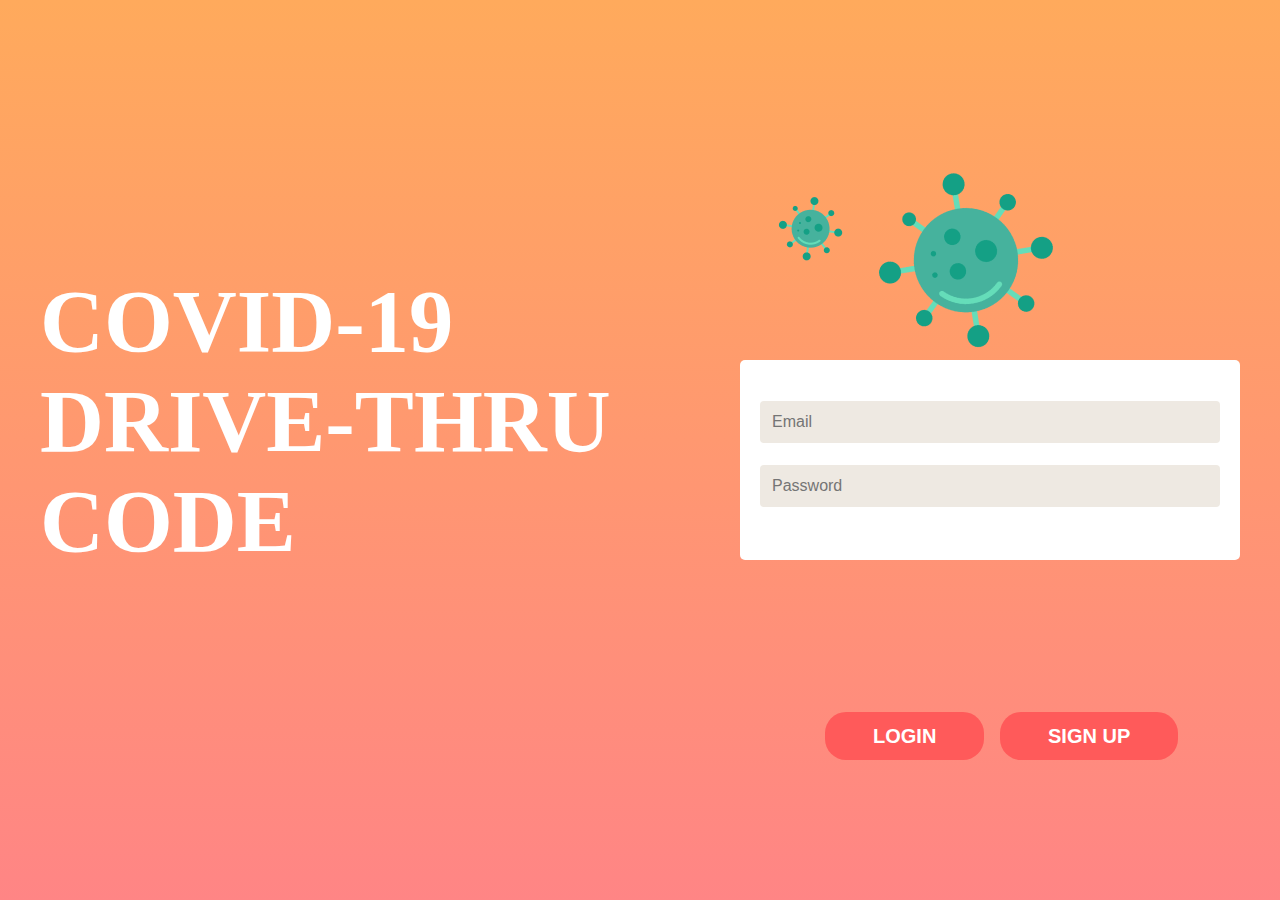
<file: index.html>
<!DOCTYPE html>
<html>

<head>
    <title>COVID-19 Drive Through</title>
    <link rel="stylesheet" href="home.css" id = "change"/>
    <!-- <link rel="stylesheet" href="login.css" />
    <link rel="stylesheet" href="signup.css" /> -->
</head>

<body>
    <div id = "section_1">
        <div class="header-container">
            <div class="wrapper">
                <header>
                    <div class="container">
                        <!-- <label>Generate QR Code</label> -->
        
                        <input type="text" id="user" name="email" placeholder="Email">
                        <input type="password" id="pass" name="pass" placeholder="Password">
        
                        <!-- <input type="submit" value="GENERATE & SEND TO E-MAIL" href='home.html'> -->
                    </div>
                    <div class="content">
                        <h1>COVID-19 DRIVE-THRU CODE</h1>
                        <a id="loginButton">
                            LOGIN
                        </a>
                        <!-- <a href="login.html" id="loginButton1">
                            WORKER LOGIN
                        </a> -->
                        <a id="signupButton">
                            SIGN UP
                        </a>
                        <!-- <a href="signup.html" id="signupButton1">
                            WORKER SIGN UP
                        </a> -->
                    </div>
                    <div class="virus-image">
                        <img src="viruses.png"> <!-- ADD STATIC IMAGE HERE -->
                    </div>
                </header>
            </div>
        </div>
    </div>
    <div id = "section_2">
        <div class="header-container">
            <div class="wrapper">
                <header>
                    <div class="content">
                        <h1 id = "greet">Hello.</h1>
                        <p>
                            Your unique identification QR Code is downloadable. Please visit your test centre when able to.
                        </p>
                        <a href="qrcode.png" download id="downloadImage">
                            Download QR Code
                        </a>
                    </div>
                    <div class="QRCodeImage">
                        <img src="qrcode.png" alt="">
                        <!-- where qr code img will be displayed -->
                    </div>
                    <div class="virus-image">
                        <img src="viruses.png" alt="">
                    </div>
                </header>
            </div>
        </div>
    </div>
    <div id = "section_3">
        <div class="header-container">
            <div class="wrapper">
                <header>
                    <div class="content">
                        <h1>COVID-19 DRIVE THRU CODE</h1>
                        <p>
                            Reduce wait times by presenting the following identification QR Code at COVID-19 drive-thru testing
                            centres.
                        </p>
        
                    </div>
                    <div class="container">
                        <label>Generate QR Code</label>
        
                        <input type="text" id="fnameText" name="fullname" placeholder="Full name">
                        <input type="text" id="emailText" name="email" placeholder="E-mail">
                        <input type="text" id="phoneText" name="phone" placeholder="Phone Number">
                        <input type="text" id="govIDText" name="govID" placeholder="Government Issued ID Number">
                        <input type="password" id="passw" name="govID" placeholder="Password">
                        <!-- <input type="text" id="" -->
        
                        <input type="submit" value="GENERATE & SEND TO E-MAIL" id = "backHome">
                    </div>
                    <div class="virus-image">
                        <img src="viruses.png" alt="">
                    </div>
                </header>
            </div>
        </div>
    </div>
    <script>
        let arr = [];
        let name = "";
        document.getElementById("section_1").hidden = false;
        document.getElementById("section_2").hidden = true;
        document.getElementById("section_3").hidden = true;
        document.getElementById("change").href = "home.css";
        document.getElementById("signupButton").addEventListener("click", () => {
            // <input type="text" id="fnameText" name="fullname" placeholder="Full name">
            // <input type="text" id="emailText" name="email" placeholder="E-mail">
            // <input type="text" id="phoneText" name="phone" placeholder="Phone Number">
            // <input type="text" id="govIDText" name="govID" placeholder="Government Issued ID Number">
            // <input type="password" id="govIDText" name="govID" placeholder="Password">
            document.getElementById("section_1").hidden = true;
            document.getElementById("section_2").hidden = true;
            document.getElementById("section_3").hidden = false;
            arr.push([document.getElementById("emailText").value, 
                document.getElementById("passw").value, 
                document.getElementById("fnameText").value]);
            console.log(arr);
            document.getElementById("change").href = "signup.css";
        });
        document.getElementById("loginButton").addEventListener("click", () => {
            // for (let i = 0; i < arr.length; ++i) {
            //     console.log(arr[i]);
            //     if (arr[i][0] == document.getElementById("email").value && arr[i][1] == document.getElementById("pass").value) {
            //         name = arr[i][2];
                    document.getElementById("section_1").hidden = true;
                    document.getElementById("section_2").hidden = false;
                    document.getElementById("section_3").hidden = true;
                    document.getElementById("change").href = "login.css";
                    document.getElementById("greet").innerHTML = "Hello, " + name;
            //     }
            // }
        });
        document.getElementById("backHome").addEventListener("click", () => {
            document.getElementById("section_1").hidden = false;
            document.getElementById("section_2").hidden = true;
            document.getElementById("section_3").hidden = true;
            document.getElementById("change").href = "home.css";
        });
    </script>
</body>

</html>
</file>
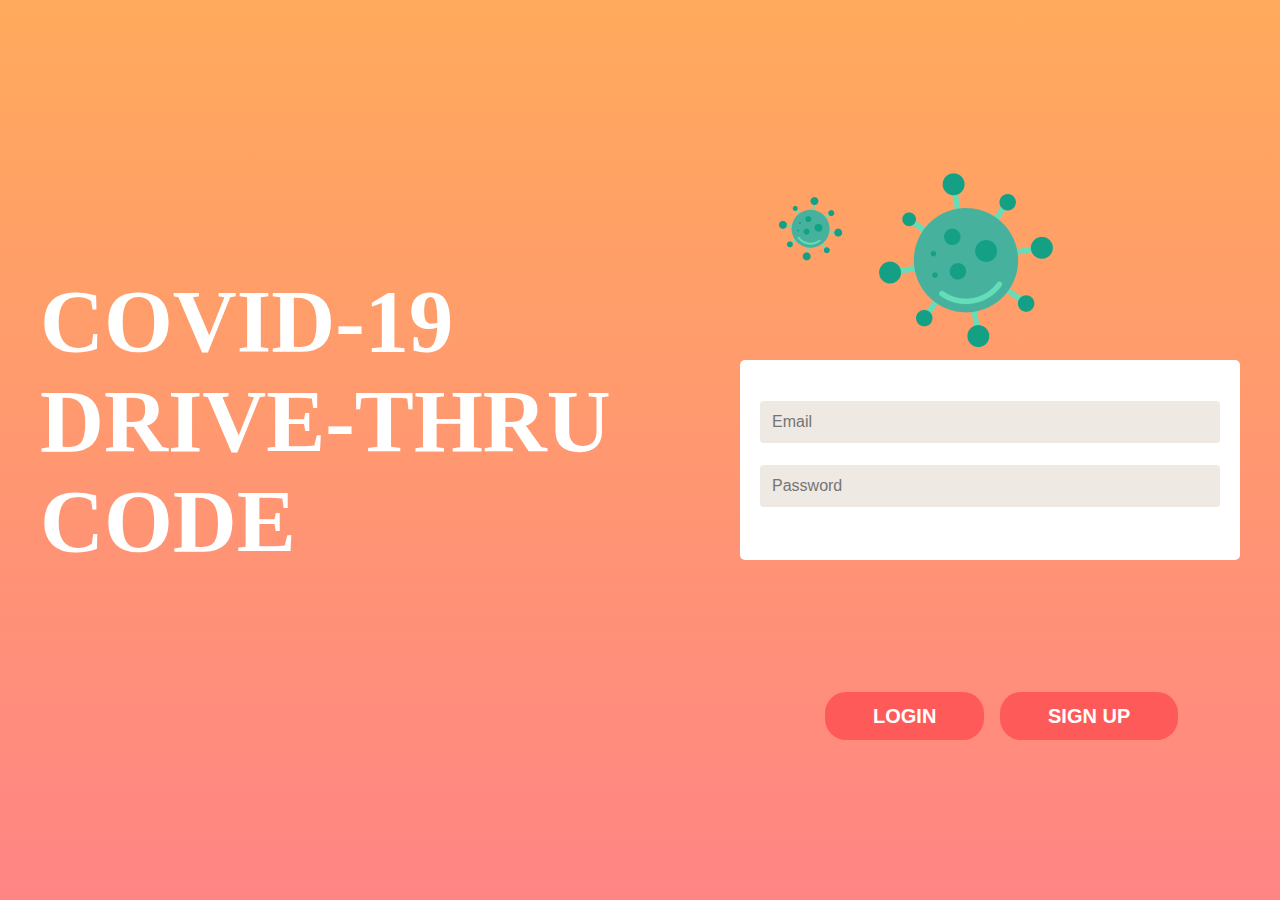
<file: finalFolder/all.html>
<!DOCTYPE html>
<html>

<head>
    <title>COVID-19 Drive Through</title>
    <link rel="stylesheet" href="home.css" id = "change"/>
    <!-- <link rel="stylesheet" href="login.css" />
    <link rel="stylesheet" href="signup.css" /> -->
</head>

<body>
    <div id = "section_1">
        <div class="header-container">
            <div class="wrapper">
                <header>
                    <div class="container">
                        <!-- <label>Generate QR Code</label> -->
        
                        <input type="text" id="user" name="email" placeholder="Email">
                        <input type="password" id="pass" name="pass" placeholder="Password">
        
                        <!-- <input type="submit" value="GENERATE & SEND TO E-MAIL" href='home.html'> -->
                    </div>
                    <div class="content">
                        <h1>COVID-19 DRIVE-THRU CODE</h1>
                        <a id="loginButton">
                            LOGIN
                        </a>
                        <!-- <a href="login.html" id="loginButton1">
                            WORKER LOGIN
                        </a> -->
                        <a id="signupButton">
                            SIGN UP
                        </a>
                        <!-- <a href="signup.html" id="signupButton1">
                            WORKER SIGN UP
                        </a> -->
                    </div>
                    <div class="virus-image">
                        <img src="viruses.png"> <!-- ADD STATIC IMAGE HERE -->
                    </div>
                </header>
            </div>
        </div>
    </div>
    <div id = "section_2">
        <div class="header-container">
            <div class="wrapper">
                <header>
                    <div class="content">
                        <h1 id = "greet">Hello.</h1>
                        <p>
                            Your unique identification QR Code is downloadable. Please visit your test centre when able to.
                        </p>
                        <a href="qrcode.png" download id="downloadImage">
                            Download QR Code
                        </a>
                    </div>
                    <div class="QRCodeImage">
                        <img src="qrcode.png" alt="">
                        <!-- where qr code img will be displayed -->
                    </div>
                    <div class="virus-image">
                        <img src="viruses.png" alt="">
                    </div>
                </header>
            </div>
        </div>
    </div>
    <div id = "section_3">
        <div class="header-container">
            <div class="wrapper">
                <header>
                    <div class="content">
                        <h1>COVID-19 DRIVE THRU CODE</h1>
                        <p>
                            Reduce wait times by presenting the following identification QR Code at COVID-19 drive-thru testing
                            centres.
                        </p>
        
                    </div>
                    <div class="container">
                        <label>Generate QR Code</label>
        
                        <input type="text" id="fnameText" name="fullname" placeholder="Full name">
                        <input type="text" id="emailText" name="email" placeholder="E-mail">
                        <input type="text" id="phoneText" name="phone" placeholder="Phone Number">
                        <input type="text" id="govIDText" name="govID" placeholder="Government Issued ID Number">
                        <input type="password" id="passw" name="govID" placeholder="Password">
                        <!-- <input type="text" id="" -->
        
                        <input type="submit" value="GENERATE & SEND TO E-MAIL" id = "backHome">
                    </div>
                    <div class="virus-image">
                        <img src="viruses.png" alt="">
                    </div>
                </header>
            </div>
        </div>
    </div>
    <script>
        let arr = [];
        let name = "";
        document.getElementById("section_1").hidden = false;
        document.getElementById("section_2").hidden = true;
        document.getElementById("section_3").hidden = true;
        document.getElementById("change").href = "home.css";
        document.getElementById("signupButton").addEventListener("click", () => {
            // <input type="text" id="fnameText" name="fullname" placeholder="Full name">
            // <input type="text" id="emailText" name="email" placeholder="E-mail">
            // <input type="text" id="phoneText" name="phone" placeholder="Phone Number">
            // <input type="text" id="govIDText" name="govID" placeholder="Government Issued ID Number">
            // <input type="password" id="govIDText" name="govID" placeholder="Password">
            document.getElementById("section_1").hidden = true;
            document.getElementById("section_2").hidden = true;
            document.getElementById("section_3").hidden = false;
            arr.push([document.getElementById("emailText").value, 
                document.getElementById("passw").value, 
                document.getElementById("fnameText").value]);
            console.log(arr);
            document.getElementById("change").href = "signup.css";
        });
        document.getElementById("loginButton").addEventListener("click", () => {
            for (let i = 0; i < arr.length; ++i) {
                console.log(arr[i]);
                if (arr[i][0] == document.getElementById("email").value && arr[i][1] == document.getElementById("pass").value) {
                    name = arr[i][2];
                    document.getElementById("section_1").hidden = true;
                    document.getElementById("section_2").hidden = false;
                    document.getElementById("section_3").hidden = true;
                    document.getElementById("change").href = "login.css";
                    document.getElementById("greet").innerHTML = "Hello, " + name;
                }
            }
        });
        document.getElementById("backHome").addEventListener("click", () => {
            document.getElementById("section_1").hidden = false;
            document.getElementById("section_2").hidden = true;
            document.getElementById("section_3").hidden = true;
            document.getElementById("change").href = "home.css";
        });
    </script>
</body>

</html>
</file>
<file: home.css>
* {
    box-sizing: border-box;
    margin: 0;
}

body {
    font-family: "Montserrat", sans-serif;
}

.wrapper {
    width: 1200px;
    margin: 0 auto;
}

.header-container {
    background: linear-gradient(#FFAA5C, #FF8585);
    background-repeat: no-repeat;
    background-size: contain;
    height: 100vh;
    display: flex;
    align-items: center;
}

header {
    display: flex;
    align-items: center;
    justify-content: space-between;
}

/* COVID-19 DRIVE-THRU CODE title */
header h1 {
    position: relative;
    top: 50%;
    width: 614px;
    height: 328px;
    font-family: Montserrat;
    font-style: normal;
    font-weight: 900;
    font-size: 88.556px;
    line-height: 100px;
    color: #FFFFFF;
    margin-bottom: 30px;
}

/* LOGIN button */
#loginButton {
    position: absolute;
    bottom: 140px;
    left: 825px;
    font-size: 20px;
    line-height: 24px;
    font-weight: bold;
    color: #FFFFFF;
    text-decoration: none;

    background: #FF5A5A;
    border-radius: 21px;
    padding: 12px 48px;

    display: inline-block;
    transition: 300ms; 
}

#loginButton:hover {
    transform: translateY(-4px);
}

/* SIGN UP button */
#signupButton {
    position: absolute;
    bottom: 140px;
    left: 1000px;
    font-size: 20px;
    line-height: 24px;
    font-weight: bold;
    color: #FFFFFF;
    text-decoration: none;

    background: #FF5A5A;
    border-radius: 21px;
    padding: 12px 48px;

    display: inline-block;
    transition: 300ms; 
}

#signupButton:hover {
    transform: translateY(-4px);
}

.virus-image {
    display: flex;
    position: absolute;
    right: 200px;
    top: 150px;
}

.container {
    position: absolute;
    left: 740px;
    top: 360px;
    height: 200px;
    width: 500px;
    border-radius: 5px;
    background-color: #FFFFFF;
    padding: 20px;
  }

  /* Generate code form */
input[type=text], input[type=password], select, textarea {
    position: relative;
    top: 15px;
    width: 100%;
    padding: 12px;
    font-size: 16px;
    font-weight: 300;

    background-color: #EEE9E2;
    border: 0px solid #ccc; 
    border-radius: 4px; 
    box-sizing: border-box; 
    margin-top: 6px;
    margin-bottom: 16px; 
    resize: vertical
}

input[type=text]:hover, input[type=password]:hover {
    background-color: #F8E4C8;
}
</file>
<file: login.css>
* {
    box-sizing: border-box;
    margin: 0;
}

body {
    font-family: "Montserrat", sans-serif;
}

.wrapper {
    width: 1200px;
    margin: 0 auto;
}

.header-container {
    background: linear-gradient(#FFAA5C, #FF8585);
    background-repeat: no-repeat;
    background-size: contain;
    height: 100vh;
    display: flex;
    align-items: center;
}

header {
    display: flex;
    align-items: center;
    justify-content: space-between;
}

/* COVID-19 DRIVE-THRU CODE title */
header h1 {
    position: absolute;
    top: 150px;
    left: 100px;
    width: 550px;

    font-weight: bolder;
    font-size: 50px;
    line-height: 61px;
    color: #FFFFFF;
    margin-bottom: 10px;
}

/* Description Paragraph */
header p {
    position: absolute;
    left: 100px;
    width: 430px;
    bottom: 320px;

    font-weight: 500;
    font-size: 19px;
    line-height: 28px;
    color: #FFFFFF;
}

.container {
    position: absolute;
    left: 700px;
    top: 160px;
    height: 395px;
    width: 500px;
    border-radius: 5px;
    background-color: #FFFFFF;
    padding: 20px;
  }

.QRCodeImage {
    position: relative;
    bottom: 28px;
    right: 15%;
}

.QRCodeImage img {
    width: 300px;
    height: auto;
}

/* 'Download QR Code' button */
#downloadImage {
    position: relative;
    bottom: 130px;
    font-size: 20px;
    line-height: 24px;
    font-weight: bold;
    color: #FFFFFF;
    text-decoration: none;

    background: #FF5A5A;
    border-radius: 21px;
    padding: 12px 48px;
    position: absolute;
    left: 805px;

    display: inline-block;
    transition: 300ms; 
}

#downloadImage:hover {
    transform: translateY(-4px);
}
.virus-image {
    display: flex;
    position: absolute;
    left: 200px;
    bottom: 50px;
}
</file>
<file: signup.css>
* {
    box-sizing: border-box;
    margin: 0;
}

body {
    font-family: "Montserrat", sans-serif;
}

.wrapper {
    width: 1200px;
    margin: 0 auto;
}

.header-container {
    background: linear-gradient(#FFAA5C, #FF8585);
    background-repeat: no-repeat;
    background-size: contain;
    height: 100vh;
    display: flex;
    align-items: center;
}

header {
    display: flex;
    align-items: center;
    justify-content: space-between;
}

/* COVID-19 DRIVE-THRU CODE title */
header h1 {
    position: absolute;
    top: 150px;
    left: 100px;
    width: 550px;

    font-weight: bolder;
    font-size: 50px;
    line-height: 61px;
    color: #FFFFFF;
    margin-bottom: 10px;
}

/* Desription Paragraph */
header p {
    position: absolute;
    left: 100px;
    width: 430px;
    bottom: 320px;

    font-weight: 500;
    font-size: 19px;
    line-height: 28px;
    color: #FFFFFF;
}

/* Generate code form */
input[type=text],input[type=password], select, textarea {
    position: relative;
    top: 15px;
    width: 100%;
    padding: 12px;
    font-size: 16px;
    font-weight: 300;

    background-color: #EEE9E2;
    border: 0px solid #ccc; 
    border-radius: 4px; 
    box-sizing: border-box; 
    margin-top: 6px;
    margin-bottom: 16px; 
    resize: vertical
}

input[type=text]:hover, input[type=password]:hover {
    background-color: #F8E4C8;
}

/* 'Generate QR Code' Title */
label {
    position: relative;
    left: 145px;
    font-weight: bold;
    color: #FF5A5A;
}

/* submit button in form */
input[type=submit] {
    position: relative;
    top: 25px;
    width: 460px;
    font-weight: bolder;
    font-size: 15px;
    background-color: #FF5A5A;
    color: white;
    padding: 12px 20px;
    border: none;
    border-radius: 4px;
    cursor: pointer;
    display: inline-block;
    transition: 300ms; 
}

input[type=submit]:hover {
    transform: translateY(-4px);
}

.container {
    position: absolute;
    left: 700px;
    top: 160px;
    height: 445px;
    width: 500px;
    border-radius: 5px;
    background-color: #FFFFFF;
    padding: 20px;
  }

.virus-image {
    display: flex;
    position: absolute;
    left: 200px;
    bottom: 50px;
}
</file>
<file: finalFolder/home.css>
* {
    box-sizing: border-box;
    margin: 0;
}

body {
    font-family: "Montserrat", sans-serif;
}

.wrapper {
    width: 1200px;
    margin: 0 auto;
}

.header-container {
    background: linear-gradient(#FFAA5C, #FF8585);
    background-repeat: no-repeat;
    background-size: contain;
    height: 100vh;
    display: flex;
    align-items: center;
}

header {
    display: flex;
    align-items: center;
    justify-content: space-between;
}

/* COVID-19 DRIVE-THRU CODE title */
header h1 {
    position: relative;
    top: 50%;
    width: 614px;
    height: 328px;
    font-family: Montserrat;
    font-style: normal;
    font-weight: 900;
    font-size: 88.556px;
    line-height: 100px;
    color: #FFFFFF;
    margin-bottom: 30px;
}

/* LOGIN button */
#loginButton {
    position: absolute;
    bottom: 160px;
    left: 825px;
    font-size: 20px;
    line-height: 24px;
    font-weight: bold;
    color: #FFFFFF;
    text-decoration: none;

    background: #FF5A5A;
    border-radius: 21px;
    padding: 12px 48px;

    display: inline-block;
    transition: 300ms; 
}

#loginButton:hover {
    transform: translateY(-4px);
}

/* SIGN UP button */
#signupButton {
    position: absolute;
    bottom: 160px;
    left: 1000px;
    font-size: 20px;
    line-height: 24px;
    font-weight: bold;
    color: #FFFFFF;
    text-decoration: none;

    background: #FF5A5A;
    border-radius: 21px;
    padding: 12px 48px;

    display: inline-block;
    transition: 300ms; 
}

#signupButton:hover {
    transform: translateY(-4px);
}

.virus-image {
    display: flex;
    position: absolute;
    right: 200px;
    top: 150px;
}

.container {
    position: absolute;
    left: 740px;
    top: 360px;
    height: 200px;
    width: 500px;
    border-radius: 5px;
    background-color: #FFFFFF;
    padding: 20px;
  }

  /* Generate code form */
input[type=text], input[type=password], select, textarea {
    position: relative;
    top: 15px;
    width: 100%;
    padding: 12px;
    font-size: 16px;
    font-weight: 300;

    background-color: #EEE9E2;
    border: 0px solid #ccc; 
    border-radius: 4px; 
    box-sizing: border-box; 
    margin-top: 6px;
    margin-bottom: 16px; 
    resize: vertical
}

input[type=text]:hover, input[type=password]:hover {
    background-color: #F8E4C8;
}
</file>
<file: finalFolder/login.css>
* {
    box-sizing: border-box;
    margin: 0;
}

body {
    font-family: "Montserrat", sans-serif;
}

.wrapper {
    width: 1200px;
    margin: 0 auto;
}

.header-container {
    background: linear-gradient(#FFAA5C, #FF8585);
    background-repeat: no-repeat;
    background-size: contain;
    height: 100vh;
    display: flex;
    align-items: center;
}

header {
    display: flex;
    align-items: center;
    justify-content: space-between;
}

/* COVID-19 DRIVE-THRU CODE title */
header h1 {
    position: absolute;
    top: 150px;
    left: 100px;
    width: 550px;

    font-weight: bolder;
    font-size: 50px;
    line-height: 61px;
    color: #FFFFFF;
    margin-bottom: 10px;
}

/* Description Paragraph */
header p {
    position: absolute;
    left: 100px;
    width: 430px;
    bottom: 320px;

    font-weight: 500;
    font-size: 19px;
    line-height: 28px;
    color: #FFFFFF;
}

.container {
    position: absolute;
    left: 700px;
    top: 160px;
    height: 395px;
    width: 500px;
    border-radius: 5px;
    background-color: #FFFFFF;
    padding: 20px;
  }

.QRCodeImage {
    position: relative;
    bottom: 28px;
    right: 15%;
}

.QRCodeImage img {
    width: 300px;
    height: auto;
}

/* 'Download QR Code' button */
#downloadImage {
    position: relative;
    bottom: 130px;
    font-size: 20px;
    line-height: 24px;
    font-weight: bold;
    color: #FFFFFF;
    text-decoration: none;

    background: #FF5A5A;
    border-radius: 21px;
    padding: 12px 48px;
    position: absolute;
    left: 805px;

    display: inline-block;
    transition: 300ms; 
}

#downloadImage:hover {
    transform: translateY(-4px);
}
.virus-image {
    display: flex;
    position: absolute;
    left: 200px;
    bottom: 50px;
}
</file>
<file: finalFolder/signup.css>
* {
    box-sizing: border-box;
    margin: 0;
}

body {
    font-family: "Montserrat", sans-serif;
}

.wrapper {
    width: 1200px;
    margin: 0 auto;
}

.header-container {
    background: linear-gradient(#FFAA5C, #FF8585);
    background-repeat: no-repeat;
    background-size: contain;
    height: 100vh;
    display: flex;
    align-items: center;
}

header {
    display: flex;
    align-items: center;
    justify-content: space-between;
}

/* COVID-19 DRIVE-THRU CODE title */
header h1 {
    position: absolute;
    top: 150px;
    left: 100px;
    width: 550px;

    font-weight: bolder;
    font-size: 50px;
    line-height: 61px;
    color: #FFFFFF;
    margin-bottom: 10px;
}

/* Desription Paragraph */
header p {
    position: absolute;
    left: 100px;
    width: 430px;
    bottom: 320px;

    font-weight: 500;
    font-size: 19px;
    line-height: 28px;
    color: #FFFFFF;
}

/* Generate code form */
input[type=text],input[type=password], select, textarea {
    position: relative;
    top: 15px;
    width: 100%;
    padding: 12px;
    font-size: 16px;
    font-weight: 300;

    background-color: #EEE9E2;
    border: 0px solid #ccc; 
    border-radius: 4px; 
    box-sizing: border-box; 
    margin-top: 6px;
    margin-bottom: 16px; 
    resize: vertical
}

input[type=text]:hover, input[type=password]:hover {
    background-color: #F8E4C8;
}

/* 'Generate QR Code' Title */
label {
    position: relative;
    left: 145px;
    font-weight: bold;
    color: #FF5A5A;
}

/* submit button in form */
input[type=submit] {
    position: relative;
    top: 25px;
    width: 460px;
    font-weight: bolder;
    font-size: 15px;
    background-color: #FF5A5A;
    color: white;
    padding: 12px 20px;
    border: none;
    border-radius: 4px;
    cursor: pointer;
    display: inline-block;
    transition: 300ms; 
}

input[type=submit]:hover {
    transform: translateY(-4px);
}

.container {
    position: absolute;
    left: 700px;
    top: 160px;
    height: 445px;
    width: 500px;
    border-radius: 5px;
    background-color: #FFFFFF;
    padding: 20px;
  }

.virus-image {
    display: flex;
    position: absolute;
    left: 200px;
    bottom: 50px;
}
</file>
